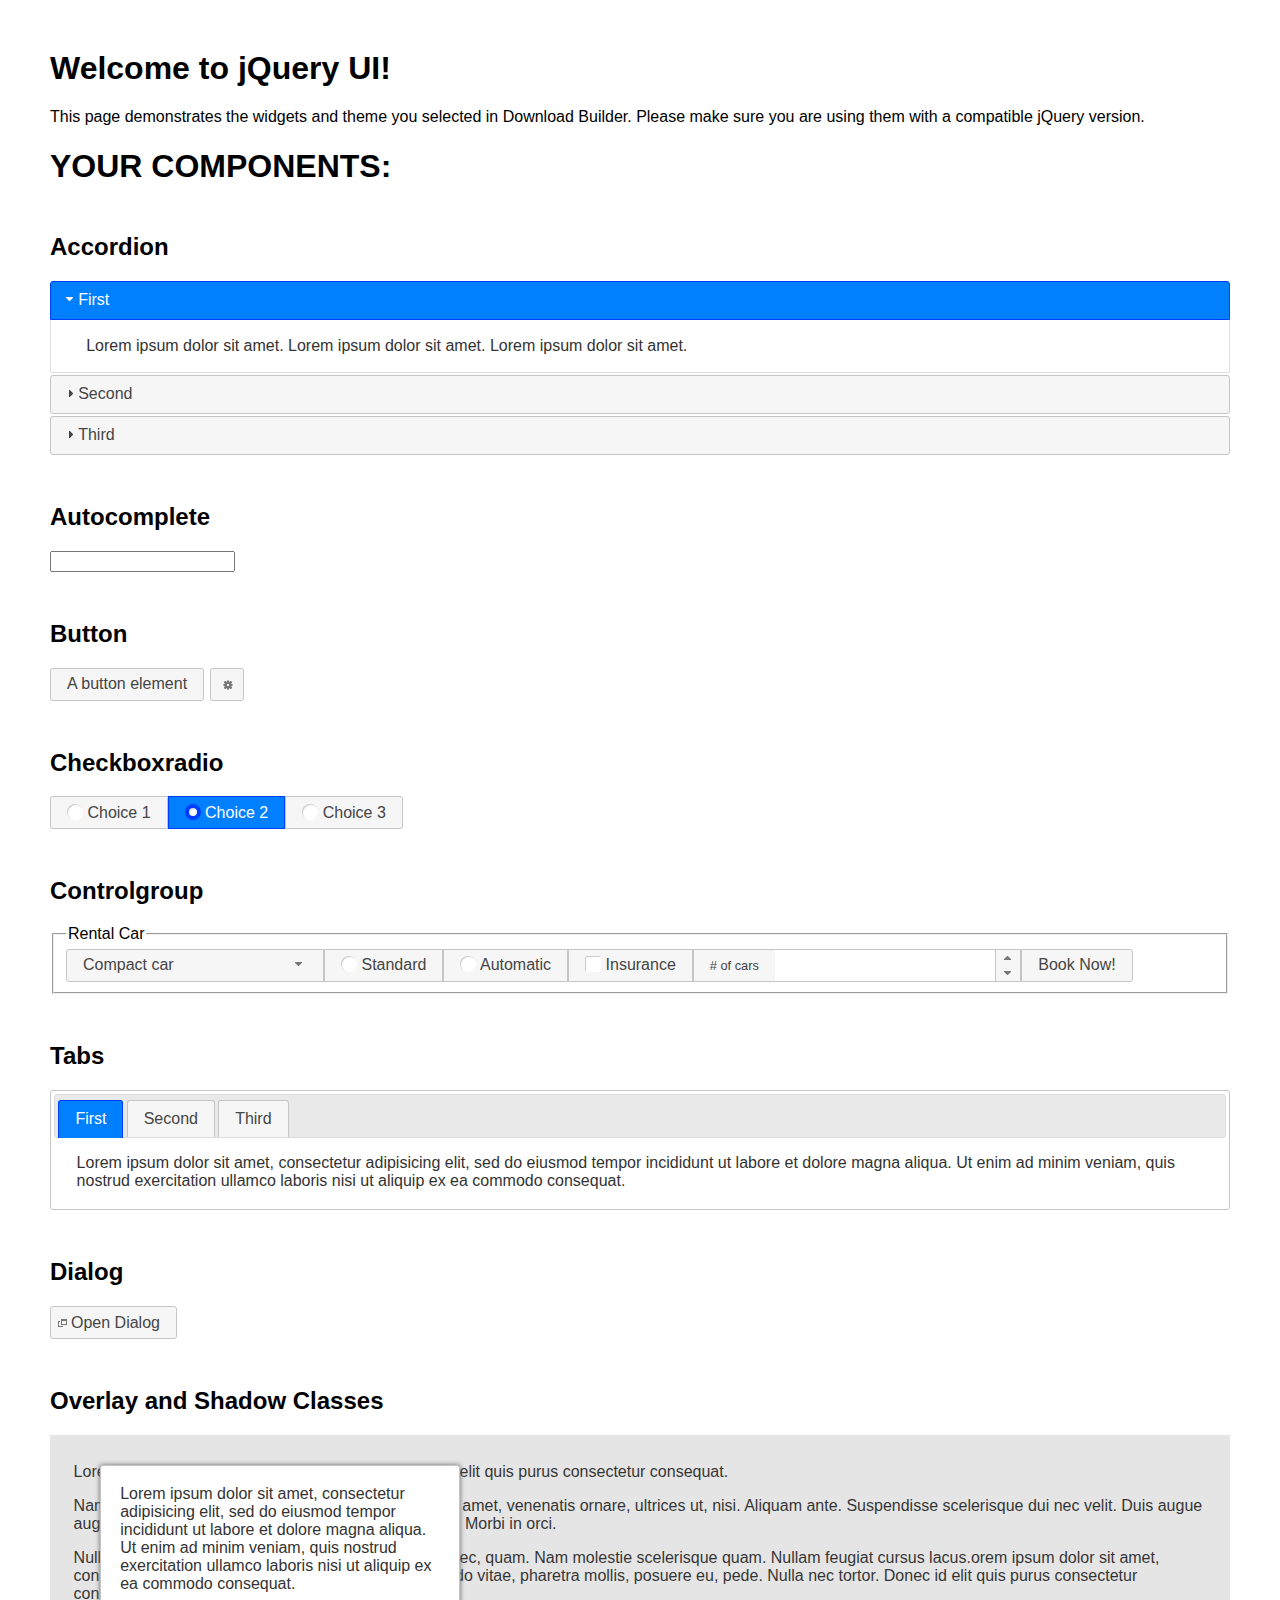
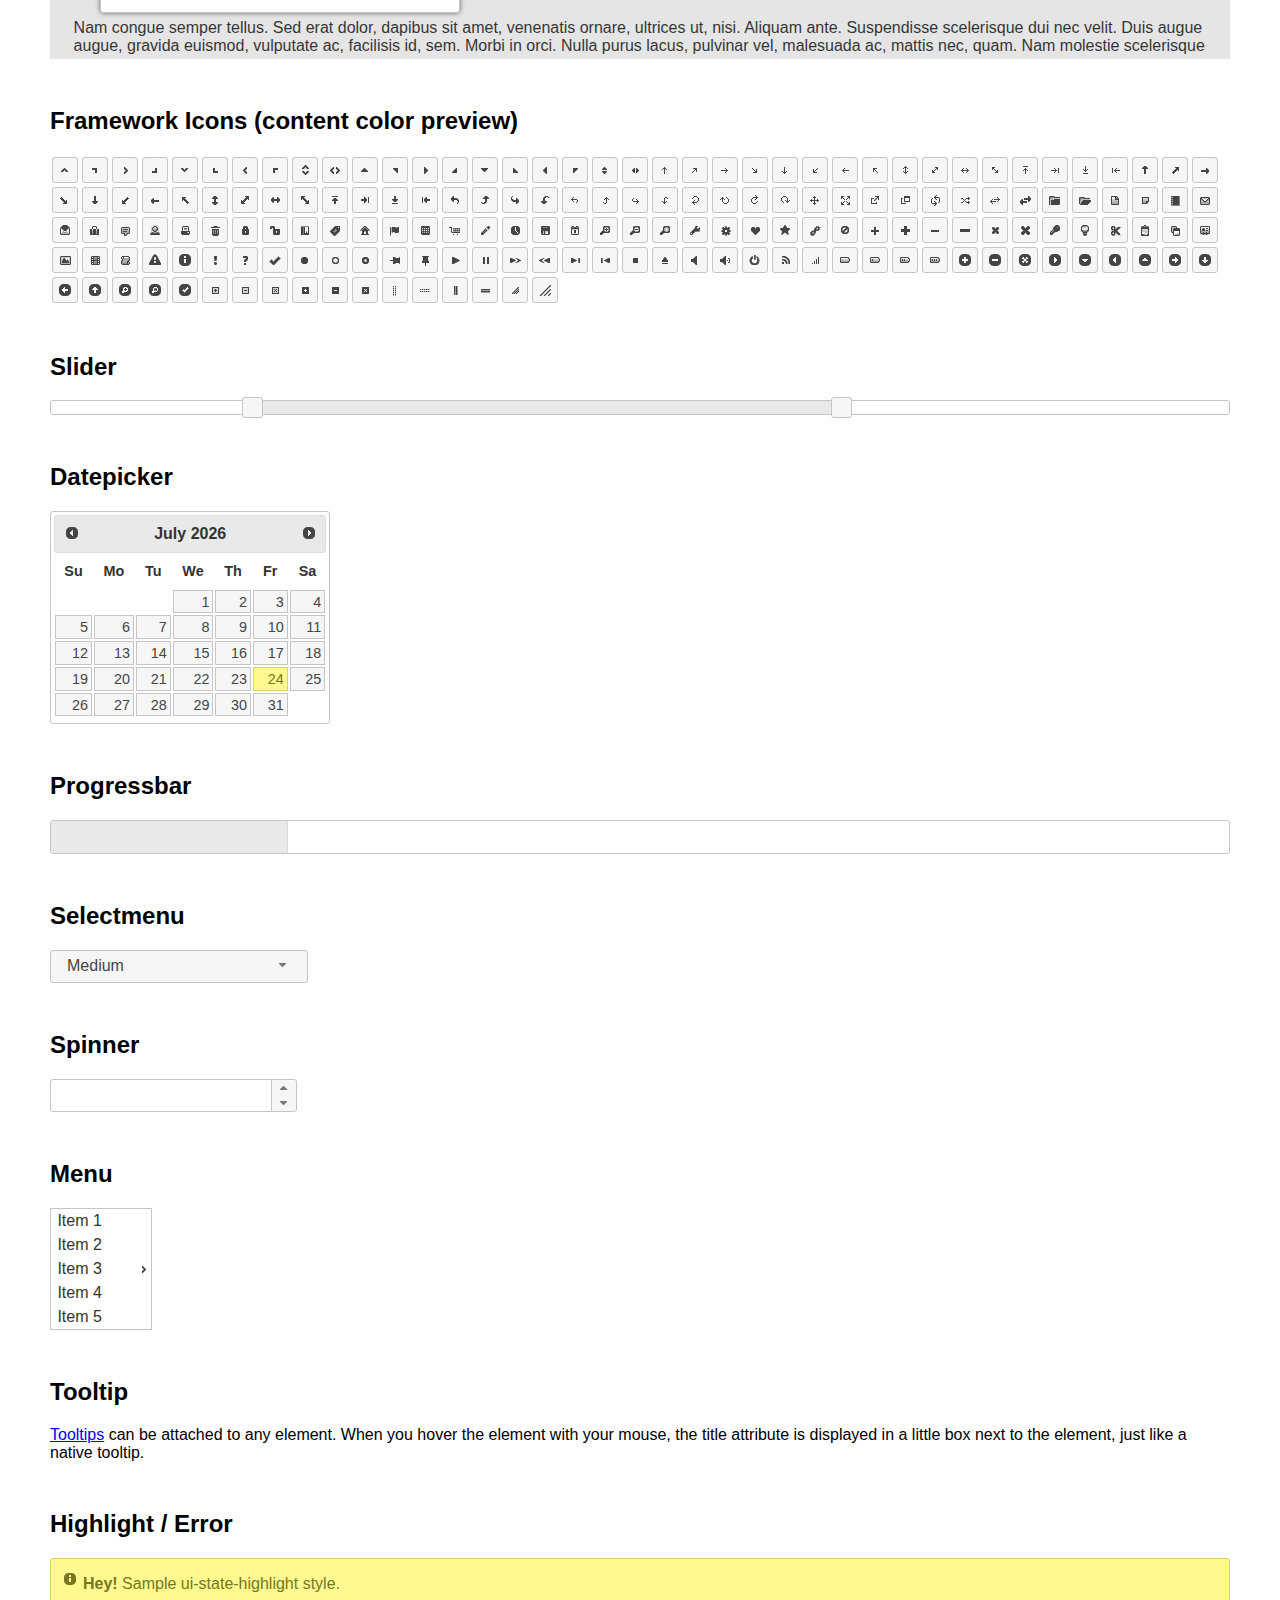
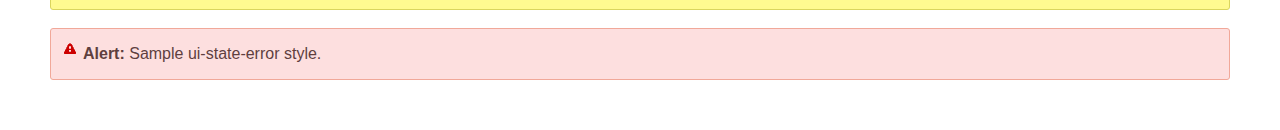
<file: jquery-ui-1.13.3.custom/index.html>
<!doctype html>
<html lang="us">
<head>
	<meta charset="utf-8">
	<title>jQuery UI Example Page</title>
	<link href="jquery-ui.css" rel="stylesheet">
	<style>
	body{
		font-family: "Trebuchet MS", sans-serif;
		margin: 50px;
	}
	.demoHeaders {
		margin-top: 2em;
	}
	#dialog-link {
		padding: .4em 1em .4em 20px;
		text-decoration: none;
		position: relative;
	}
	#dialog-link span.ui-icon {
		margin: 0 5px 0 0;
		position: absolute;
		left: .2em;
		top: 50%;
		margin-top: -8px;
	}
	#icons {
		margin: 0;
		padding: 0;
	}
	#icons li {
		margin: 2px;
		position: relative;
		padding: 4px 0;
		cursor: pointer;
		float: left;
		list-style: none;
	}
	#icons span.ui-icon {
		float: left;
		margin: 0 4px;
	}
	.fakewindowcontain .ui-widget-overlay {
		position: absolute;
	}
	select {
		width: 200px;
	}
	</style>
</head>
<body>

<h1>Welcome to jQuery UI!</h1>

<div class="ui-widget">
	<p>This page demonstrates the widgets and theme you selected in Download Builder. Please make sure you are using them with a compatible jQuery version.</p>
</div>

<h1>YOUR COMPONENTS:</h1>

<!-- Accordion -->
<h2 class="demoHeaders">Accordion</h2>
<div id="accordion">
	<h3>First</h3>
	<div>Lorem ipsum dolor sit amet. Lorem ipsum dolor sit amet. Lorem ipsum dolor sit amet.</div>
	<h3>Second</h3>
	<div>Phasellus mattis tincidunt nibh.</div>
	<h3>Third</h3>
	<div>Nam dui erat, auctor a, dignissim quis.</div>
</div>

<!-- Autocomplete -->
<h2 class="demoHeaders">Autocomplete</h2>
<div>
	<input id="autocomplete" title="type &quot;a&quot;">
</div>

<!-- Button -->
<h2 class="demoHeaders">Button</h2>
<button id="button">A button element</button>
<button id="button-icon">An icon-only button</button>

<!-- Checkboxradio -->
<h2 class="demoHeaders">Checkboxradio</h2>
<form style="margin-top: 1em;">
	<div id="radioset">
		<input type="radio" id="radio1" name="radio"><label for="radio1">Choice 1</label>
		<input type="radio" id="radio2" name="radio" checked="checked"><label for="radio2">Choice 2</label>
		<input type="radio" id="radio3" name="radio"><label for="radio3">Choice 3</label>
	</div>
</form>

<!-- Controlgroup -->
<h2 class="demoHeaders">Controlgroup</h2>
<fieldset>
	<legend>Rental Car</legend>
	<div id="controlgroup">
		<select id="car-type">
			<option>Compact car</option>
			<option>Midsize car</option>
			<option>Full size car</option>
			<option>SUV</option>
			<option>Luxury</option>
			<option>Truck</option>
			<option>Van</option>
		</select>
		<label for="transmission-standard">Standard</label>
		<input type="radio" name="transmission" id="transmission-standard">
		<label for="transmission-automatic">Automatic</label>
		<input type="radio" name="transmission" id="transmission-automatic">
		<label for="insurance">Insurance</label>
		<input type="checkbox" name="insurance" id="insurance">
		<label for="horizontal-spinner" class="ui-controlgroup-label"># of cars</label>
		<input id="horizontal-spinner" class="ui-spinner-input">
		<button>Book Now!</button>
	</div>
</fieldset>

<!-- Tabs -->
<h2 class="demoHeaders">Tabs</h2>
<div id="tabs">
	<ul>
		<li><a href="#tabs-1">First</a></li>
		<li><a href="#tabs-2">Second</a></li>
		<li><a href="#tabs-3">Third</a></li>
	</ul>
	<div id="tabs-1">Lorem ipsum dolor sit amet, consectetur adipisicing elit, sed do eiusmod tempor incididunt ut labore et dolore magna aliqua. Ut enim ad minim veniam, quis nostrud exercitation ullamco laboris nisi ut aliquip ex ea commodo consequat.</div>
	<div id="tabs-2">Phasellus mattis tincidunt nibh. Cras orci urna, blandit id, pretium vel, aliquet ornare, felis. Maecenas scelerisque sem non nisl. Fusce sed lorem in enim dictum bibendum.</div>
	<div id="tabs-3">Nam dui erat, auctor a, dignissim quis, sollicitudin eu, felis. Pellentesque nisi urna, interdum eget, sagittis et, consequat vestibulum, lacus. Mauris porttitor ullamcorper augue.</div>
</div>

<h2 class="demoHeaders">Dialog</h2>
<p>
	<button id="dialog-link" class="ui-button ui-corner-all ui-widget">
		<span class="ui-icon ui-icon-newwin"></span>Open Dialog
	</button>
</p>

<h2 class="demoHeaders">Overlay and Shadow Classes</h2>
<div style="position: relative; width: 96%; height: 200px; padding:1% 2%; overflow:hidden;" class="fakewindowcontain">
	<p>Lorem ipsum dolor sit amet,  Nulla nec tortor. Donec id elit quis purus consectetur consequat. </p><p>Nam congue semper tellus. Sed erat dolor, dapibus sit amet, venenatis ornare, ultrices ut, nisi. Aliquam ante. Suspendisse scelerisque dui nec velit. Duis augue augue, gravida euismod, vulputate ac, facilisis id, sem. Morbi in orci. </p><p>Nulla purus lacus, pulvinar vel, malesuada ac, mattis nec, quam. Nam molestie scelerisque quam. Nullam feugiat cursus lacus.orem ipsum dolor sit amet, consectetur adipiscing elit. Donec libero risus, commodo vitae, pharetra mollis, posuere eu, pede. Nulla nec tortor. Donec id elit quis purus consectetur consequat. </p><p>Nam congue semper tellus. Sed erat dolor, dapibus sit amet, venenatis ornare, ultrices ut, nisi. Aliquam ante. Suspendisse scelerisque dui nec velit. Duis augue augue, gravida euismod, vulputate ac, facilisis id, sem. Morbi in orci. Nulla purus lacus, pulvinar vel, malesuada ac, mattis nec, quam. Nam molestie scelerisque quam. </p><p>Nullam feugiat cursus lacus.orem ipsum dolor sit amet, consectetur adipiscing elit. Donec libero risus, commodo vitae, pharetra mollis, posuere eu, pede. Nulla nec tortor. Donec id elit quis purus consectetur consequat. Nam congue semper tellus. Sed erat dolor, dapibus sit amet, venenatis ornare, ultrices ut, nisi. Aliquam ante. </p><p>Suspendisse scelerisque dui nec velit. Duis augue augue, gravida euismod, vulputate ac, facilisis id, sem. Morbi in orci. Nulla purus lacus, pulvinar vel, malesuada ac, mattis nec, quam. Nam molestie scelerisque quam. Nullam feugiat cursus lacus.orem ipsum dolor sit amet, consectetur adipiscing elit. Donec libero risus, commodo vitae, pharetra mollis, posuere eu, pede. Nulla nec tortor. Donec id elit quis purus consectetur consequat. Nam congue semper tellus. Sed erat dolor, dapibus sit amet, venenatis ornare, ultrices ut, nisi. </p>

	<!-- ui-dialog -->
	<div class="ui-widget-overlay ui-front"></div>
	<div style="position: absolute; width: 320px; left: 50px; top: 30px; padding: 1.2em" class="ui-widget ui-front ui-widget-content ui-corner-all ui-widget-shadow">
		Lorem ipsum dolor sit amet, consectetur adipisicing elit, sed do eiusmod tempor incididunt ut labore et dolore magna aliqua. Ut enim ad minim veniam, quis nostrud exercitation ullamco laboris nisi ut aliquip ex ea commodo consequat.
	</div>

</div>

<!-- ui-dialog -->
<div id="dialog" title="Dialog Title">
	<p>Lorem ipsum dolor sit amet, consectetur adipisicing elit, sed do eiusmod tempor incididunt ut labore et dolore magna aliqua. Ut enim ad minim veniam, quis nostrud exercitation ullamco laboris nisi ut aliquip ex ea commodo consequat.</p>
</div>


<h2 class="demoHeaders">Framework Icons (content color preview)</h2>
<ul id="icons" class="ui-widget ui-helper-clearfix">
	<li class="ui-state-default ui-corner-all" title=".ui-icon-caret-1-n"><span class="ui-icon ui-icon-caret-1-n"></span></li>
	<li class="ui-state-default ui-corner-all" title=".ui-icon-caret-1-ne"><span class="ui-icon ui-icon-caret-1-ne"></span></li>
	<li class="ui-state-default ui-corner-all" title=".ui-icon-caret-1-e"><span class="ui-icon ui-icon-caret-1-e"></span></li>
	<li class="ui-state-default ui-corner-all" title=".ui-icon-caret-1-se"><span class="ui-icon ui-icon-caret-1-se"></span></li>
	<li class="ui-state-default ui-corner-all" title=".ui-icon-caret-1-s"><span class="ui-icon ui-icon-caret-1-s"></span></li>
	<li class="ui-state-default ui-corner-all" title=".ui-icon-caret-1-sw"><span class="ui-icon ui-icon-caret-1-sw"></span></li>
	<li class="ui-state-default ui-corner-all" title=".ui-icon-caret-1-w"><span class="ui-icon ui-icon-caret-1-w"></span></li>
	<li class="ui-state-default ui-corner-all" title=".ui-icon-caret-1-nw"><span class="ui-icon ui-icon-caret-1-nw"></span></li>
	<li class="ui-state-default ui-corner-all" title=".ui-icon-caret-2-n-s"><span class="ui-icon ui-icon-caret-2-n-s"></span></li>
	<li class="ui-state-default ui-corner-all" title=".ui-icon-caret-2-e-w"><span class="ui-icon ui-icon-caret-2-e-w"></span></li>
	<li class="ui-state-default ui-corner-all" title=".ui-icon-triangle-1-n"><span class="ui-icon ui-icon-triangle-1-n"></span></li>
	<li class="ui-state-default ui-corner-all" title=".ui-icon-triangle-1-ne"><span class="ui-icon ui-icon-triangle-1-ne"></span></li>
	<li class="ui-state-default ui-corner-all" title=".ui-icon-triangle-1-e"><span class="ui-icon ui-icon-triangle-1-e"></span></li>
	<li class="ui-state-default ui-corner-all" title=".ui-icon-triangle-1-se"><span class="ui-icon ui-icon-triangle-1-se"></span></li>
	<li class="ui-state-default ui-corner-all" title=".ui-icon-triangle-1-s"><span class="ui-icon ui-icon-triangle-1-s"></span></li>
	<li class="ui-state-default ui-corner-all" title=".ui-icon-triangle-1-sw"><span class="ui-icon ui-icon-triangle-1-sw"></span></li>
	<li class="ui-state-default ui-corner-all" title=".ui-icon-triangle-1-w"><span class="ui-icon ui-icon-triangle-1-w"></span></li>
	<li class="ui-state-default ui-corner-all" title=".ui-icon-triangle-1-nw"><span class="ui-icon ui-icon-triangle-1-nw"></span></li>
	<li class="ui-state-default ui-corner-all" title=".ui-icon-triangle-2-n-s"><span class="ui-icon ui-icon-triangle-2-n-s"></span></li>
	<li class="ui-state-default ui-corner-all" title=".ui-icon-triangle-2-e-w"><span class="ui-icon ui-icon-triangle-2-e-w"></span></li>
	<li class="ui-state-default ui-corner-all" title=".ui-icon-arrow-1-n"><span class="ui-icon ui-icon-arrow-1-n"></span></li>
	<li class="ui-state-default ui-corner-all" title=".ui-icon-arrow-1-ne"><span class="ui-icon ui-icon-arrow-1-ne"></span></li>
	<li class="ui-state-default ui-corner-all" title=".ui-icon-arrow-1-e"><span class="ui-icon ui-icon-arrow-1-e"></span></li>
	<li class="ui-state-default ui-corner-all" title=".ui-icon-arrow-1-se"><span class="ui-icon ui-icon-arrow-1-se"></span></li>
	<li class="ui-state-default ui-corner-all" title=".ui-icon-arrow-1-s"><span class="ui-icon ui-icon-arrow-1-s"></span></li>
	<li class="ui-state-default ui-corner-all" title=".ui-icon-arrow-1-sw"><span class="ui-icon ui-icon-arrow-1-sw"></span></li>
	<li class="ui-state-default ui-corner-all" title=".ui-icon-arrow-1-w"><span class="ui-icon ui-icon-arrow-1-w"></span></li>
	<li class="ui-state-default ui-corner-all" title=".ui-icon-arrow-1-nw"><span class="ui-icon ui-icon-arrow-1-nw"></span></li>
	<li class="ui-state-default ui-corner-all" title=".ui-icon-arrow-2-n-s"><span class="ui-icon ui-icon-arrow-2-n-s"></span></li>
	<li class="ui-state-default ui-corner-all" title=".ui-icon-arrow-2-ne-sw"><span class="ui-icon ui-icon-arrow-2-ne-sw"></span></li>
	<li class="ui-state-default ui-corner-all" title=".ui-icon-arrow-2-e-w"><span class="ui-icon ui-icon-arrow-2-e-w"></span></li>
	<li class="ui-state-default ui-corner-all" title=".ui-icon-arrow-2-se-nw"><span class="ui-icon ui-icon-arrow-2-se-nw"></span></li>
	<li class="ui-state-default ui-corner-all" title=".ui-icon-arrowstop-1-n"><span class="ui-icon ui-icon-arrowstop-1-n"></span></li>
	<li class="ui-state-default ui-corner-all" title=".ui-icon-arrowstop-1-e"><span class="ui-icon ui-icon-arrowstop-1-e"></span></li>
	<li class="ui-state-default ui-corner-all" title=".ui-icon-arrowstop-1-s"><span class="ui-icon ui-icon-arrowstop-1-s"></span></li>
	<li class="ui-state-default ui-corner-all" title=".ui-icon-arrowstop-1-w"><span class="ui-icon ui-icon-arrowstop-1-w"></span></li>
	<li class="ui-state-default ui-corner-all" title=".ui-icon-arrowthick-1-n"><span class="ui-icon ui-icon-arrowthick-1-n"></span></li>
	<li class="ui-state-default ui-corner-all" title=".ui-icon-arrowthick-1-ne"><span class="ui-icon ui-icon-arrowthick-1-ne"></span></li>
	<li class="ui-state-default ui-corner-all" title=".ui-icon-arrowthick-1-e"><span class="ui-icon ui-icon-arrowthick-1-e"></span></li>
	<li class="ui-state-default ui-corner-all" title=".ui-icon-arrowthick-1-se"><span class="ui-icon ui-icon-arrowthick-1-se"></span></li>
	<li class="ui-state-default ui-corner-all" title=".ui-icon-arrowthick-1-s"><span class="ui-icon ui-icon-arrowthick-1-s"></span></li>
	<li class="ui-state-default ui-corner-all" title=".ui-icon-arrowthick-1-sw"><span class="ui-icon ui-icon-arrowthick-1-sw"></span></li>
	<li class="ui-state-default ui-corner-all" title=".ui-icon-arrowthick-1-w"><span class="ui-icon ui-icon-arrowthick-1-w"></span></li>
	<li class="ui-state-default ui-corner-all" title=".ui-icon-arrowthick-1-nw"><span class="ui-icon ui-icon-arrowthick-1-nw"></span></li>
	<li class="ui-state-default ui-corner-all" title=".ui-icon-arrowthick-2-n-s"><span class="ui-icon ui-icon-arrowthick-2-n-s"></span></li>
	<li class="ui-state-default ui-corner-all" title=".ui-icon-arrowthick-2-ne-sw"><span class="ui-icon ui-icon-arrowthick-2-ne-sw"></span></li>
	<li class="ui-state-default ui-corner-all" title=".ui-icon-arrowthick-2-e-w"><span class="ui-icon ui-icon-arrowthick-2-e-w"></span></li>
	<li class="ui-state-default ui-corner-all" title=".ui-icon-arrowthick-2-se-nw"><span class="ui-icon ui-icon-arrowthick-2-se-nw"></span></li>
	<li class="ui-state-default ui-corner-all" title=".ui-icon-arrowthickstop-1-n"><span class="ui-icon ui-icon-arrowthickstop-1-n"></span></li>
	<li class="ui-state-default ui-corner-all" title=".ui-icon-arrowthickstop-1-e"><span class="ui-icon ui-icon-arrowthickstop-1-e"></span></li>
	<li class="ui-state-default ui-corner-all" title=".ui-icon-arrowthickstop-1-s"><span class="ui-icon ui-icon-arrowthickstop-1-s"></span></li>
	<li class="ui-state-default ui-corner-all" title=".ui-icon-arrowthickstop-1-w"><span class="ui-icon ui-icon-arrowthickstop-1-w"></span></li>
	<li class="ui-state-default ui-corner-all" title=".ui-icon-arrowreturnthick-1-w"><span class="ui-icon ui-icon-arrowreturnthick-1-w"></span></li>
	<li class="ui-state-default ui-corner-all" title=".ui-icon-arrowreturnthick-1-n"><span class="ui-icon ui-icon-arrowreturnthick-1-n"></span></li>
	<li class="ui-state-default ui-corner-all" title=".ui-icon-arrowreturnthick-1-e"><span class="ui-icon ui-icon-arrowreturnthick-1-e"></span></li>
	<li class="ui-state-default ui-corner-all" title=".ui-icon-arrowreturnthick-1-s"><span class="ui-icon ui-icon-arrowreturnthick-1-s"></span></li>
	<li class="ui-state-default ui-corner-all" title=".ui-icon-arrowreturn-1-w"><span class="ui-icon ui-icon-arrowreturn-1-w"></span></li>
	<li class="ui-state-default ui-corner-all" title=".ui-icon-arrowreturn-1-n"><span class="ui-icon ui-icon-arrowreturn-1-n"></span></li>
	<li class="ui-state-default ui-corner-all" title=".ui-icon-arrowreturn-1-e"><span class="ui-icon ui-icon-arrowreturn-1-e"></span></li>
	<li class="ui-state-default ui-corner-all" title=".ui-icon-arrowreturn-1-s"><span class="ui-icon ui-icon-arrowreturn-1-s"></span></li>
	<li class="ui-state-default ui-corner-all" title=".ui-icon-arrowrefresh-1-w"><span class="ui-icon ui-icon-arrowrefresh-1-w"></span></li>
	<li class="ui-state-default ui-corner-all" title=".ui-icon-arrowrefresh-1-n"><span class="ui-icon ui-icon-arrowrefresh-1-n"></span></li>
	<li class="ui-state-default ui-corner-all" title=".ui-icon-arrowrefresh-1-e"><span class="ui-icon ui-icon-arrowrefresh-1-e"></span></li>
	<li class="ui-state-default ui-corner-all" title=".ui-icon-arrowrefresh-1-s"><span class="ui-icon ui-icon-arrowrefresh-1-s"></span></li>
	<li class="ui-state-default ui-corner-all" title=".ui-icon-arrow-4"><span class="ui-icon ui-icon-arrow-4"></span></li>
	<li class="ui-state-default ui-corner-all" title=".ui-icon-arrow-4-diag"><span class="ui-icon ui-icon-arrow-4-diag"></span></li>
	<li class="ui-state-default ui-corner-all" title=".ui-icon-extlink"><span class="ui-icon ui-icon-extlink"></span></li>
	<li class="ui-state-default ui-corner-all" title=".ui-icon-newwin"><span class="ui-icon ui-icon-newwin"></span></li>
	<li class="ui-state-default ui-corner-all" title=".ui-icon-refresh"><span class="ui-icon ui-icon-refresh"></span></li>
	<li class="ui-state-default ui-corner-all" title=".ui-icon-shuffle"><span class="ui-icon ui-icon-shuffle"></span></li>
	<li class="ui-state-default ui-corner-all" title=".ui-icon-transfer-e-w"><span class="ui-icon ui-icon-transfer-e-w"></span></li>
	<li class="ui-state-default ui-corner-all" title=".ui-icon-transferthick-e-w"><span class="ui-icon ui-icon-transferthick-e-w"></span></li>
	<li class="ui-state-default ui-corner-all" title=".ui-icon-folder-collapsed"><span class="ui-icon ui-icon-folder-collapsed"></span></li>
	<li class="ui-state-default ui-corner-all" title=".ui-icon-folder-open"><span class="ui-icon ui-icon-folder-open"></span></li>
	<li class="ui-state-default ui-corner-all" title=".ui-icon-document"><span class="ui-icon ui-icon-document"></span></li>
	<li class="ui-state-default ui-corner-all" title=".ui-icon-document-b"><span class="ui-icon ui-icon-document-b"></span></li>
	<li class="ui-state-default ui-corner-all" title=".ui-icon-note"><span class="ui-icon ui-icon-note"></span></li>
	<li class="ui-state-default ui-corner-all" title=".ui-icon-mail-closed"><span class="ui-icon ui-icon-mail-closed"></span></li>
	<li class="ui-state-default ui-corner-all" title=".ui-icon-mail-open"><span class="ui-icon ui-icon-mail-open"></span></li>
	<li class="ui-state-default ui-corner-all" title=".ui-icon-suitcase"><span class="ui-icon ui-icon-suitcase"></span></li>
	<li class="ui-state-default ui-corner-all" title=".ui-icon-comment"><span class="ui-icon ui-icon-comment"></span></li>
	<li class="ui-state-default ui-corner-all" title=".ui-icon-person"><span class="ui-icon ui-icon-person"></span></li>
	<li class="ui-state-default ui-corner-all" title=".ui-icon-print"><span class="ui-icon ui-icon-print"></span></li>
	<li class="ui-state-default ui-corner-all" title=".ui-icon-trash"><span class="ui-icon ui-icon-trash"></span></li>
	<li class="ui-state-default ui-corner-all" title=".ui-icon-locked"><span class="ui-icon ui-icon-locked"></span></li>
	<li class="ui-state-default ui-corner-all" title=".ui-icon-unlocked"><span class="ui-icon ui-icon-unlocked"></span></li>
	<li class="ui-state-default ui-corner-all" title=".ui-icon-bookmark"><span class="ui-icon ui-icon-bookmark"></span></li>
	<li class="ui-state-default ui-corner-all" title=".ui-icon-tag"><span class="ui-icon ui-icon-tag"></span></li>
	<li class="ui-state-default ui-corner-all" title=".ui-icon-home"><span class="ui-icon ui-icon-home"></span></li>
	<li class="ui-state-default ui-corner-all" title=".ui-icon-flag"><span class="ui-icon ui-icon-flag"></span></li>
	<li class="ui-state-default ui-corner-all" title=".ui-icon-calculator"><span class="ui-icon ui-icon-calculator"></span></li>
	<li class="ui-state-default ui-corner-all" title=".ui-icon-cart"><span class="ui-icon ui-icon-cart"></span></li>
	<li class="ui-state-default ui-corner-all" title=".ui-icon-pencil"><span class="ui-icon ui-icon-pencil"></span></li>
	<li class="ui-state-default ui-corner-all" title=".ui-icon-clock"><span class="ui-icon ui-icon-clock"></span></li>
	<li class="ui-state-default ui-corner-all" title=".ui-icon-disk"><span class="ui-icon ui-icon-disk"></span></li>
	<li class="ui-state-default ui-corner-all" title=".ui-icon-calendar"><span class="ui-icon ui-icon-calendar"></span></li>
	<li class="ui-state-default ui-corner-all" title=".ui-icon-zoomin"><span class="ui-icon ui-icon-zoomin"></span></li>
	<li class="ui-state-default ui-corner-all" title=".ui-icon-zoomout"><span class="ui-icon ui-icon-zoomout"></span></li>
	<li class="ui-state-default ui-corner-all" title=".ui-icon-search"><span class="ui-icon ui-icon-search"></span></li>
	<li class="ui-state-default ui-corner-all" title=".ui-icon-wrench"><span class="ui-icon ui-icon-wrench"></span></li>
	<li class="ui-state-default ui-corner-all" title=".ui-icon-gear"><span class="ui-icon ui-icon-gear"></span></li>
	<li class="ui-state-default ui-corner-all" title=".ui-icon-heart"><span class="ui-icon ui-icon-heart"></span></li>
	<li class="ui-state-default ui-corner-all" title=".ui-icon-star"><span class="ui-icon ui-icon-star"></span></li>
	<li class="ui-state-default ui-corner-all" title=".ui-icon-link"><span class="ui-icon ui-icon-link"></span></li>
	<li class="ui-state-default ui-corner-all" title=".ui-icon-cancel"><span class="ui-icon ui-icon-cancel"></span></li>
	<li class="ui-state-default ui-corner-all" title=".ui-icon-plus"><span class="ui-icon ui-icon-plus"></span></li>
	<li class="ui-state-default ui-corner-all" title=".ui-icon-plusthick"><span class="ui-icon ui-icon-plusthick"></span></li>
	<li class="ui-state-default ui-corner-all" title=".ui-icon-minus"><span class="ui-icon ui-icon-minus"></span></li>
	<li class="ui-state-default ui-corner-all" title=".ui-icon-minusthick"><span class="ui-icon ui-icon-minusthick"></span></li>
	<li class="ui-state-default ui-corner-all" title=".ui-icon-close"><span class="ui-icon ui-icon-close"></span></li>
	<li class="ui-state-default ui-corner-all" title=".ui-icon-closethick"><span class="ui-icon ui-icon-closethick"></span></li>
	<li class="ui-state-default ui-corner-all" title=".ui-icon-key"><span class="ui-icon ui-icon-key"></span></li>
	<li class="ui-state-default ui-corner-all" title=".ui-icon-lightbulb"><span class="ui-icon ui-icon-lightbulb"></span></li>
	<li class="ui-state-default ui-corner-all" title=".ui-icon-scissors"><span class="ui-icon ui-icon-scissors"></span></li>
	<li class="ui-state-default ui-corner-all" title=".ui-icon-clipboard"><span class="ui-icon ui-icon-clipboard"></span></li>
	<li class="ui-state-default ui-corner-all" title=".ui-icon-copy"><span class="ui-icon ui-icon-copy"></span></li>
	<li class="ui-state-default ui-corner-all" title=".ui-icon-contact"><span class="ui-icon ui-icon-contact"></span></li>
	<li class="ui-state-default ui-corner-all" title=".ui-icon-image"><span class="ui-icon ui-icon-image"></span></li>
	<li class="ui-state-default ui-corner-all" title=".ui-icon-video"><span class="ui-icon ui-icon-video"></span></li>
	<li class="ui-state-default ui-corner-all" title=".ui-icon-script"><span class="ui-icon ui-icon-script"></span></li>
	<li class="ui-state-default ui-corner-all" title=".ui-icon-alert"><span class="ui-icon ui-icon-alert"></span></li>
	<li class="ui-state-default ui-corner-all" title=".ui-icon-info"><span class="ui-icon ui-icon-info"></span></li>
	<li class="ui-state-default ui-corner-all" title=".ui-icon-notice"><span class="ui-icon ui-icon-notice"></span></li>
	<li class="ui-state-default ui-corner-all" title=".ui-icon-help"><span class="ui-icon ui-icon-help"></span></li>
	<li class="ui-state-default ui-corner-all" title=".ui-icon-check"><span class="ui-icon ui-icon-check"></span></li>
	<li class="ui-state-default ui-corner-all" title=".ui-icon-bullet"><span class="ui-icon ui-icon-bullet"></span></li>
	<li class="ui-state-default ui-corner-all" title=".ui-icon-radio-off"><span class="ui-icon ui-icon-radio-off"></span></li>
	<li class="ui-state-default ui-corner-all" title=".ui-icon-radio-on"><span class="ui-icon ui-icon-radio-on"></span></li>
	<li class="ui-state-default ui-corner-all" title=".ui-icon-pin-w"><span class="ui-icon ui-icon-pin-w"></span></li>
	<li class="ui-state-default ui-corner-all" title=".ui-icon-pin-s"><span class="ui-icon ui-icon-pin-s"></span></li>
	<li class="ui-state-default ui-corner-all" title=".ui-icon-play"><span class="ui-icon ui-icon-play"></span></li>
	<li class="ui-state-default ui-corner-all" title=".ui-icon-pause"><span class="ui-icon ui-icon-pause"></span></li>
	<li class="ui-state-default ui-corner-all" title=".ui-icon-seek-next"><span class="ui-icon ui-icon-seek-next"></span></li>
	<li class="ui-state-default ui-corner-all" title=".ui-icon-seek-prev"><span class="ui-icon ui-icon-seek-prev"></span></li>
	<li class="ui-state-default ui-corner-all" title=".ui-icon-seek-end"><span class="ui-icon ui-icon-seek-end"></span></li>
	<li class="ui-state-default ui-corner-all" title=".ui-icon-seek-first"><span class="ui-icon ui-icon-seek-first"></span></li>
	<li class="ui-state-default ui-corner-all" title=".ui-icon-stop"><span class="ui-icon ui-icon-stop"></span></li>
	<li class="ui-state-default ui-corner-all" title=".ui-icon-eject"><span class="ui-icon ui-icon-eject"></span></li>
	<li class="ui-state-default ui-corner-all" title=".ui-icon-volume-off"><span class="ui-icon ui-icon-volume-off"></span></li>
	<li class="ui-state-default ui-corner-all" title=".ui-icon-volume-on"><span class="ui-icon ui-icon-volume-on"></span></li>
	<li class="ui-state-default ui-corner-all" title=".ui-icon-power"><span class="ui-icon ui-icon-power"></span></li>
	<li class="ui-state-default ui-corner-all" title=".ui-icon-signal-diag"><span class="ui-icon ui-icon-signal-diag"></span></li>
	<li class="ui-state-default ui-corner-all" title=".ui-icon-signal"><span class="ui-icon ui-icon-signal"></span></li>
	<li class="ui-state-default ui-corner-all" title=".ui-icon-battery-0"><span class="ui-icon ui-icon-battery-0"></span></li>
	<li class="ui-state-default ui-corner-all" title=".ui-icon-battery-1"><span class="ui-icon ui-icon-battery-1"></span></li>
	<li class="ui-state-default ui-corner-all" title=".ui-icon-battery-2"><span class="ui-icon ui-icon-battery-2"></span></li>
	<li class="ui-state-default ui-corner-all" title=".ui-icon-battery-3"><span class="ui-icon ui-icon-battery-3"></span></li>
	<li class="ui-state-default ui-corner-all" title=".ui-icon-circle-plus"><span class="ui-icon ui-icon-circle-plus"></span></li>
	<li class="ui-state-default ui-corner-all" title=".ui-icon-circle-minus"><span class="ui-icon ui-icon-circle-minus"></span></li>
	<li class="ui-state-default ui-corner-all" title=".ui-icon-circle-close"><span class="ui-icon ui-icon-circle-close"></span></li>
	<li class="ui-state-default ui-corner-all" title=".ui-icon-circle-triangle-e"><span class="ui-icon ui-icon-circle-triangle-e"></span></li>
	<li class="ui-state-default ui-corner-all" title=".ui-icon-circle-triangle-s"><span class="ui-icon ui-icon-circle-triangle-s"></span></li>
	<li class="ui-state-default ui-corner-all" title=".ui-icon-circle-triangle-w"><span class="ui-icon ui-icon-circle-triangle-w"></span></li>
	<li class="ui-state-default ui-corner-all" title=".ui-icon-circle-triangle-n"><span class="ui-icon ui-icon-circle-triangle-n"></span></li>
	<li class="ui-state-default ui-corner-all" title=".ui-icon-circle-arrow-e"><span class="ui-icon ui-icon-circle-arrow-e"></span></li>
	<li class="ui-state-default ui-corner-all" title=".ui-icon-circle-arrow-s"><span class="ui-icon ui-icon-circle-arrow-s"></span></li>
	<li class="ui-state-default ui-corner-all" title=".ui-icon-circle-arrow-w"><span class="ui-icon ui-icon-circle-arrow-w"></span></li>
	<li class="ui-state-default ui-corner-all" title=".ui-icon-circle-arrow-n"><span class="ui-icon ui-icon-circle-arrow-n"></span></li>
	<li class="ui-state-default ui-corner-all" title=".ui-icon-circle-zoomin"><span class="ui-icon ui-icon-circle-zoomin"></span></li>
	<li class="ui-state-default ui-corner-all" title=".ui-icon-circle-zoomout"><span class="ui-icon ui-icon-circle-zoomout"></span></li>
	<li class="ui-state-default ui-corner-all" title=".ui-icon-circle-check"><span class="ui-icon ui-icon-circle-check"></span></li>
	<li class="ui-state-default ui-corner-all" title=".ui-icon-circlesmall-plus"><span class="ui-icon ui-icon-circlesmall-plus"></span></li>
	<li class="ui-state-default ui-corner-all" title=".ui-icon-circlesmall-minus"><span class="ui-icon ui-icon-circlesmall-minus"></span></li>
	<li class="ui-state-default ui-corner-all" title=".ui-icon-circlesmall-close"><span class="ui-icon ui-icon-circlesmall-close"></span></li>
	<li class="ui-state-default ui-corner-all" title=".ui-icon-squaresmall-plus"><span class="ui-icon ui-icon-squaresmall-plus"></span></li>
	<li class="ui-state-default ui-corner-all" title=".ui-icon-squaresmall-minus"><span class="ui-icon ui-icon-squaresmall-minus"></span></li>
	<li class="ui-state-default ui-corner-all" title=".ui-icon-squaresmall-close"><span class="ui-icon ui-icon-squaresmall-close"></span></li>
	<li class="ui-state-default ui-corner-all" title=".ui-icon-grip-dotted-vertical"><span class="ui-icon ui-icon-grip-dotted-vertical"></span></li>
	<li class="ui-state-default ui-corner-all" title=".ui-icon-grip-dotted-horizontal"><span class="ui-icon ui-icon-grip-dotted-horizontal"></span></li>
	<li class="ui-state-default ui-corner-all" title=".ui-icon-grip-solid-vertical"><span class="ui-icon ui-icon-grip-solid-vertical"></span></li>
	<li class="ui-state-default ui-corner-all" title=".ui-icon-grip-solid-horizontal"><span class="ui-icon ui-icon-grip-solid-horizontal"></span></li>
	<li class="ui-state-default ui-corner-all" title=".ui-icon-gripsmall-diagonal-se"><span class="ui-icon ui-icon-gripsmall-diagonal-se"></span></li>
	<li class="ui-state-default ui-corner-all" title=".ui-icon-grip-diagonal-se"><span class="ui-icon ui-icon-grip-diagonal-se"></span></li>
</ul>

<!-- Slider -->
<h2 class="demoHeaders">Slider</h2>
<div id="slider"></div>

<!-- Datepicker -->
<h2 class="demoHeaders">Datepicker</h2>
<div id="datepicker"></div>

<!-- Progressbar -->
<h2 class="demoHeaders">Progressbar</h2>
<div id="progressbar"></div>

<!-- Progressbar -->
<h2 class="demoHeaders">Selectmenu</h2>
<select id="selectmenu">
	<option>Slower</option>
	<option>Slow</option>
	<option selected="selected">Medium</option>
	<option>Fast</option>
	<option>Faster</option>
</select>

<!-- Spinner -->
<h2 class="demoHeaders">Spinner</h2>
<input id="spinner">

<!-- Menu -->
<h2 class="demoHeaders">Menu</h2>
<ul style="width:100px;" id="menu">
	<li><div>Item 1</div></li>
	<li><div>Item 2</div></li>
	<li><div>Item 3</div>
		<ul>
			<li><div>Item 3-1</div></li>
			<li><div>Item 3-2</div></li>
			<li><div>Item 3-3</div></li>
			<li><div>Item 3-4</div></li>
			<li><div>Item 3-5</div></li>
		</ul>
	</li>
	<li><div>Item 4</div></li>
	<li><div>Item 5</div></li>
</ul>

<!-- Tooltip -->
<h2 class="demoHeaders">Tooltip</h2>
<p id="tooltip">
	<a href="#" title="That&apos;s what this widget is">Tooltips</a> can be attached to any element. When you hover
the element with your mouse, the title attribute is displayed in a little box next to the element, just like a native tooltip.
</p>

<!-- Highlight / Error -->
<h2 class="demoHeaders">Highlight / Error</h2>
<div class="ui-widget">
	<div class="ui-state-highlight ui-corner-all" style="margin-top: 20px; padding: 0 .7em;">
		<p><span class="ui-icon ui-icon-info" style="float: left; margin-right: .3em;"></span>
		<strong>Hey!</strong> Sample ui-state-highlight style.</p>
	</div>
</div>
<br>
<div class="ui-widget">
	<div class="ui-state-error ui-corner-all" style="padding: 0 .7em;">
		<p><span class="ui-icon ui-icon-alert" style="float: left; margin-right: .3em;"></span>
		<strong>Alert:</strong> Sample ui-state-error style.</p>
	</div>
</div>

<script src="external/jquery/jquery.js"></script>
<script src="jquery-ui.js"></script>
<script>
$( "#accordion" ).accordion();

var availableTags = [
	"ActionScript",
	"AppleScript",
	"Asp",
	"BASIC",
	"C",
	"C++",
	"Clojure",
	"COBOL",
	"ColdFusion",
	"Erlang",
	"Fortran",
	"Groovy",
	"Haskell",
	"Java",
	"JavaScript",
	"Lisp",
	"Perl",
	"PHP",
	"Python",
	"Ruby",
	"Scala",
	"Scheme"
];
$( "#autocomplete" ).autocomplete({
	source: availableTags
});

$( "#button" ).button();
$( "#button-icon" ).button({
	icon: "ui-icon-gear",
	showLabel: false
});

$( "#radioset" ).buttonset();

$( "#controlgroup" ).controlgroup();

$( "#tabs" ).tabs();

$( "#dialog" ).dialog({
	autoOpen: false,
	width: 400,
	buttons: [
		{
			text: "Ok",
			click: function() {
				$( this ).dialog( "close" );
			}
		},
		{
			text: "Cancel",
			click: function() {
				$( this ).dialog( "close" );
			}
		}
	]
});

// Link to open the dialog
$( "#dialog-link" ).click(function( event ) {
	$( "#dialog" ).dialog( "open" );
	event.preventDefault();
});

$( "#datepicker" ).datepicker({
	inline: true
});

$( "#slider" ).slider({
	range: true,
	values: [ 17, 67 ]
});

$( "#progressbar" ).progressbar({
	value: 20
});

$( "#spinner" ).spinner();

$( "#menu" ).menu();

$( "#tooltip" ).tooltip();

$( "#selectmenu" ).selectmenu();

// Hover states on the static widgets
$( "#dialog-link, #icons li" ).hover(
	function() {
		$( this ).addClass( "ui-state-hover" );
	},
	function() {
		$( this ).removeClass( "ui-state-hover" );
	}
);
</script>
</body>
</html>
</file>
